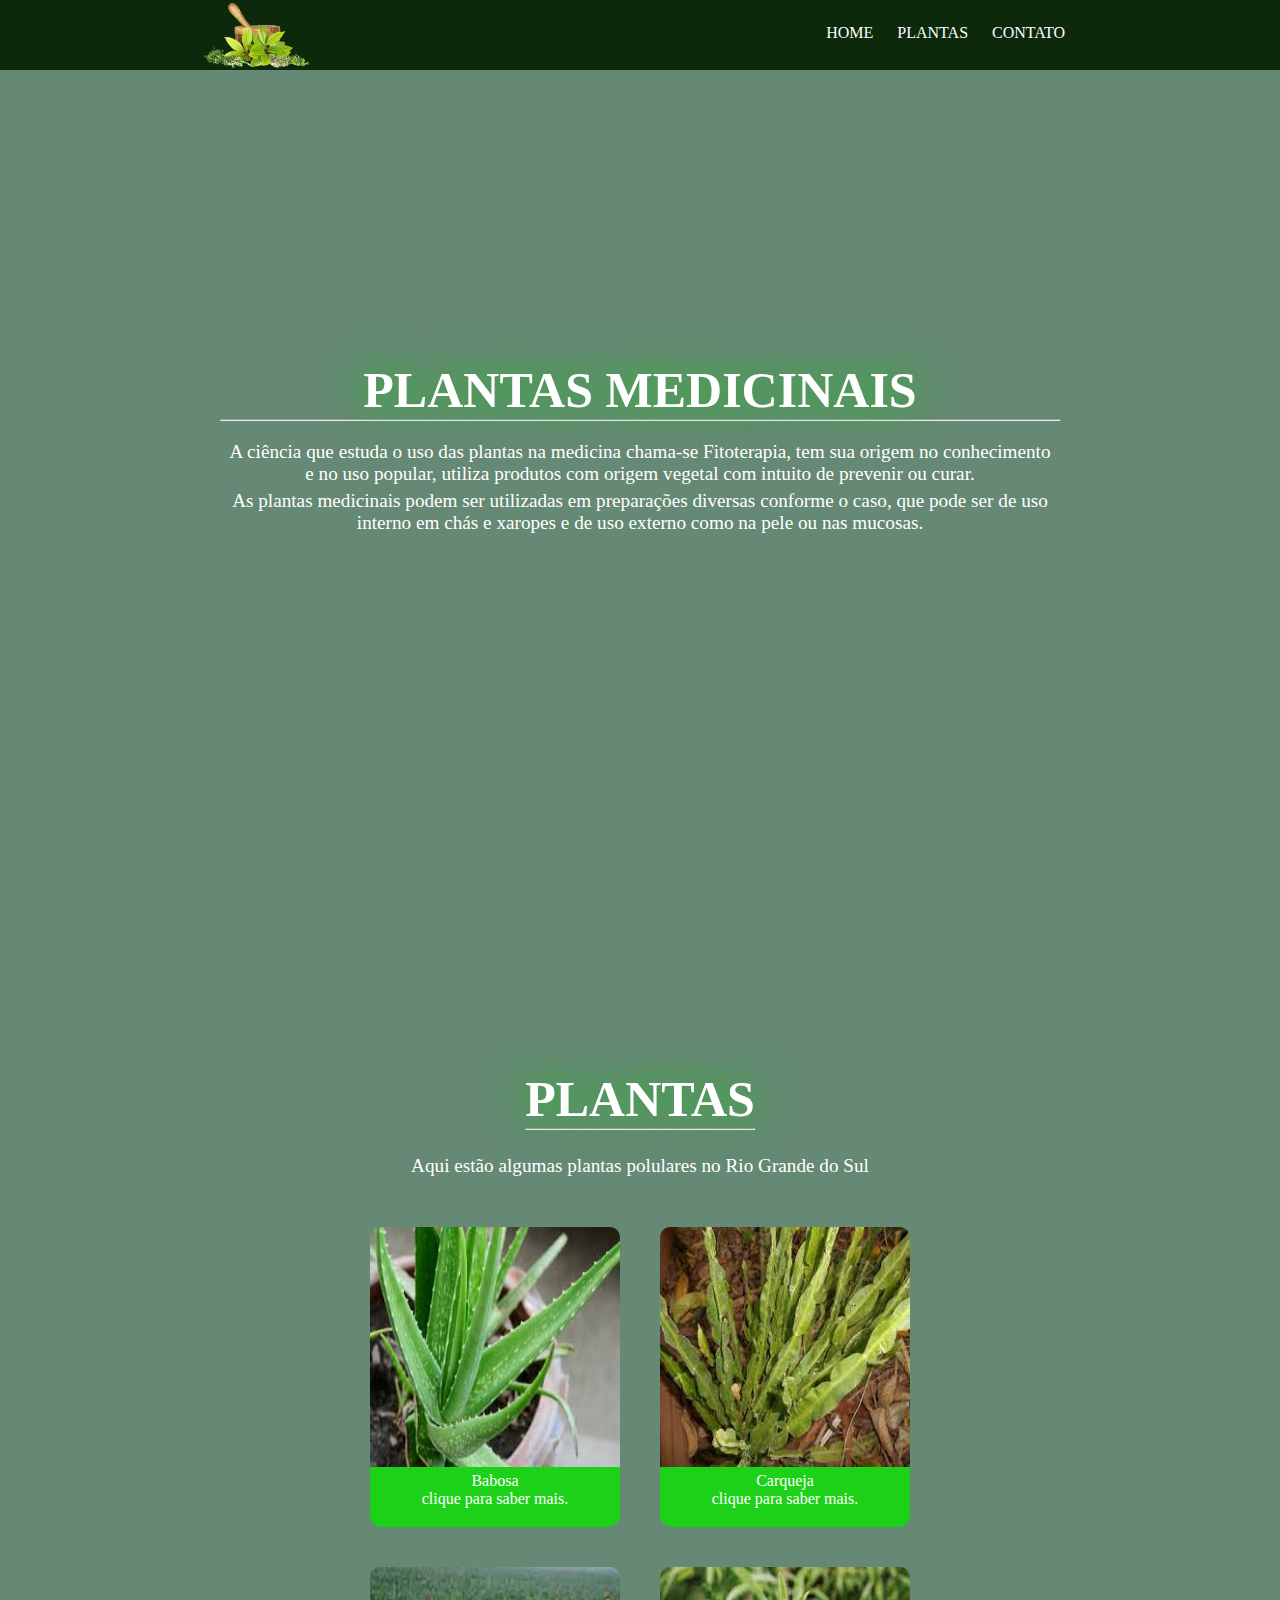
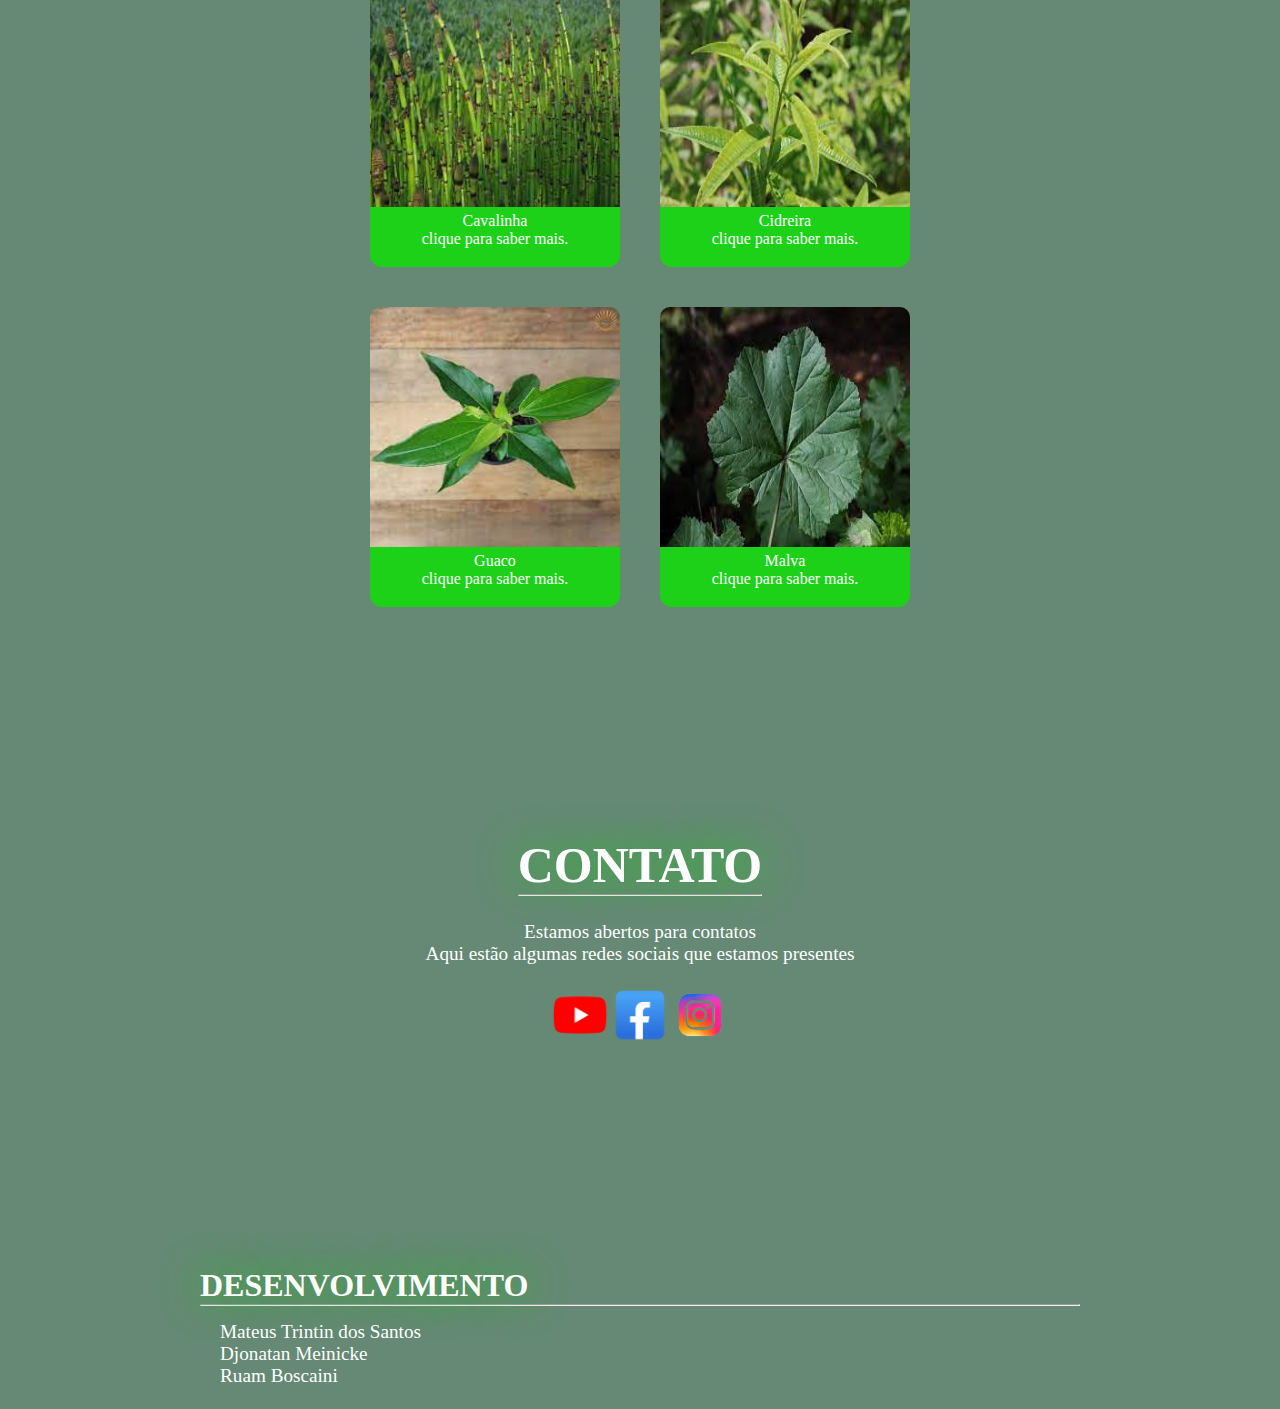
<file: index.html>
<!DOCTYPE html>
<html>

<head>
	<meta charset="utf-8">
	<title>site</title>
	<link href="style.css" rel="stylesheet" type="text/css" />
	<link rel="icon" href="./midia/image/Logo_planta.png">
</head>

<body>

	<div class="container">

		<!--────────────────Cabeçalho───────────────-->
		<header>
			<a class="logo">
				<img src="./midia/image/Logo_planta.png" />
			</a>
			<nav>
				<ul class="nav-bar">
					<div class="bg"></div>
					<li><a class="nav-link" href="#home">Home</a></li>
					<li><a class="nav-link" href="#plantas">Plantas</a></li>
					<li><a class="nav-link" href="#contato">Contato</a></li>
				</ul>
			</nav>
		</header>
	<main>
			<!--─────────────────Home────────────────-->
			<div id="home">
				<div class="filter"></div>
				<section class="intro">
					<h3>PLANTAS MEDICINAIS
						<hr>
					</h3>
					<p>A ciência que estuda o uso das plantas na medicina chama-se Fitoterapia,
						tem sua origem no conhecimento e no uso popular,
						utiliza produtos com origem vegetal com intuito de prevenir ou curar.</p>
					<p>As plantas medicinais podem ser utilizadas em preparações diversas conforme o caso,
						que pode ser de uso interno em chás e xaropes e de uso externo como na pele ou nas
						mucosas.</p>
				</section>
			</div>

			<!--───────────────plantas───────────────-->
			<div id="plantas">
				<h3>PLANTAS
					<hr>
				</h3>
				<p>Aqui estão algumas plantas polulares no Rio Grande do Sul</p>
				<div class="work-box">
					<div class="work">

						<!--───────────────paginas───────────────-->
						<div class="pag">
							<img class="work-img" src="./midia/image/Babosa.jfif">
							<a href="" target="_blank"> <!--Link-->
								<A HREF=Babosa.html><div class="work-content">Babosa<br>clique para saber mais.</div></A>
							</a>
						</div>
						<div class="pag">
							<img class="work-img" src="./midia/image/Carqueja.jfif">
							<a href="" target="_blank"> <!--Link-->
								<A HREF=Carqueja.html><div class="work-content">Carqueja<br>clique para saber mais.</div></A>
							</a>
						</div>
						<div class="pag">
							<img class="work-img" src="./midia/image/Cavalinha.jfif">
							<a href="" target="_blank"> <!--Link-->
								<A HREF=Cavalinha.html><div class="work-content">Cavalinha<br>clique para saber mais.</div></A>
							</a>
						</div>
						<div class="pag">
							<img class="work-img" src="./midia/image/Cidreira.jfif">
							<a href="" target="_blank"> <!--Link-->
								<A HREF=Cidreira.html><div class="work-content">Cidreira<br>clique para saber mais.</div></A>
							</a>
						</div>
						<div class="pag">
							<img class="work-img" src="./midia/image/Guaco.jfif">
							<a href="" target="_blank"> <!--Link-->
								<A HREF=Guaco.html><div class="work-content">Guaco<br>clique para saber mais.</div></A>
							</a>
						</div>
						<div class="pag">
							<img class="work-img" src="./midia/image/Malva.jfif">
							<a href="" target="_blank"> <!--Link-->
								<A HREF=Malva.html><div class="work-content">Malva<br>clique para saber mais.</div></A>
							</a>
						</div>
					</div>
				</div>
			</div>

			<!--──────────────Contato────────────────-->
			<div id="contato">
				<!--────Redes─────-->
				<h3>CONTATO
					<hr>
				</h3>
				<p>Estamos abertos para contatos</br>
					Aqui estão algumas redes sociais que estamos presentes</p>
				<div class="social-media">
					<a href="https://www.youtube.com/" target="_blank"><img class='logo-rede'
							src="./midia/image/Logo_Youtube.png">
						</i></a>
					<a href="https://www.facebook.com/" target="_blank"><img class='logo-rede'
							src="./midia/image/Logo_Facebook.png"> </i></a>

					<a href="https://www.instagram.com/" target="_blank"><img class='logo-rede'
							src="./midia/image/Logo_Instagram.png"> </i></a>
				</div>
			</div>
			<!--──────────────Desencolvimento────────────────-->
			<div id="name">
				<h3>DESENVOLVIMENTO
					<hr>
				</h3>
				<p>Mateus Trintin dos Santos<br>
					Djonatan Meinicke<br>
					Ruam Boscaini<br><br>
				</p>
			</div>

	</main>

</body>

</html>
</file>
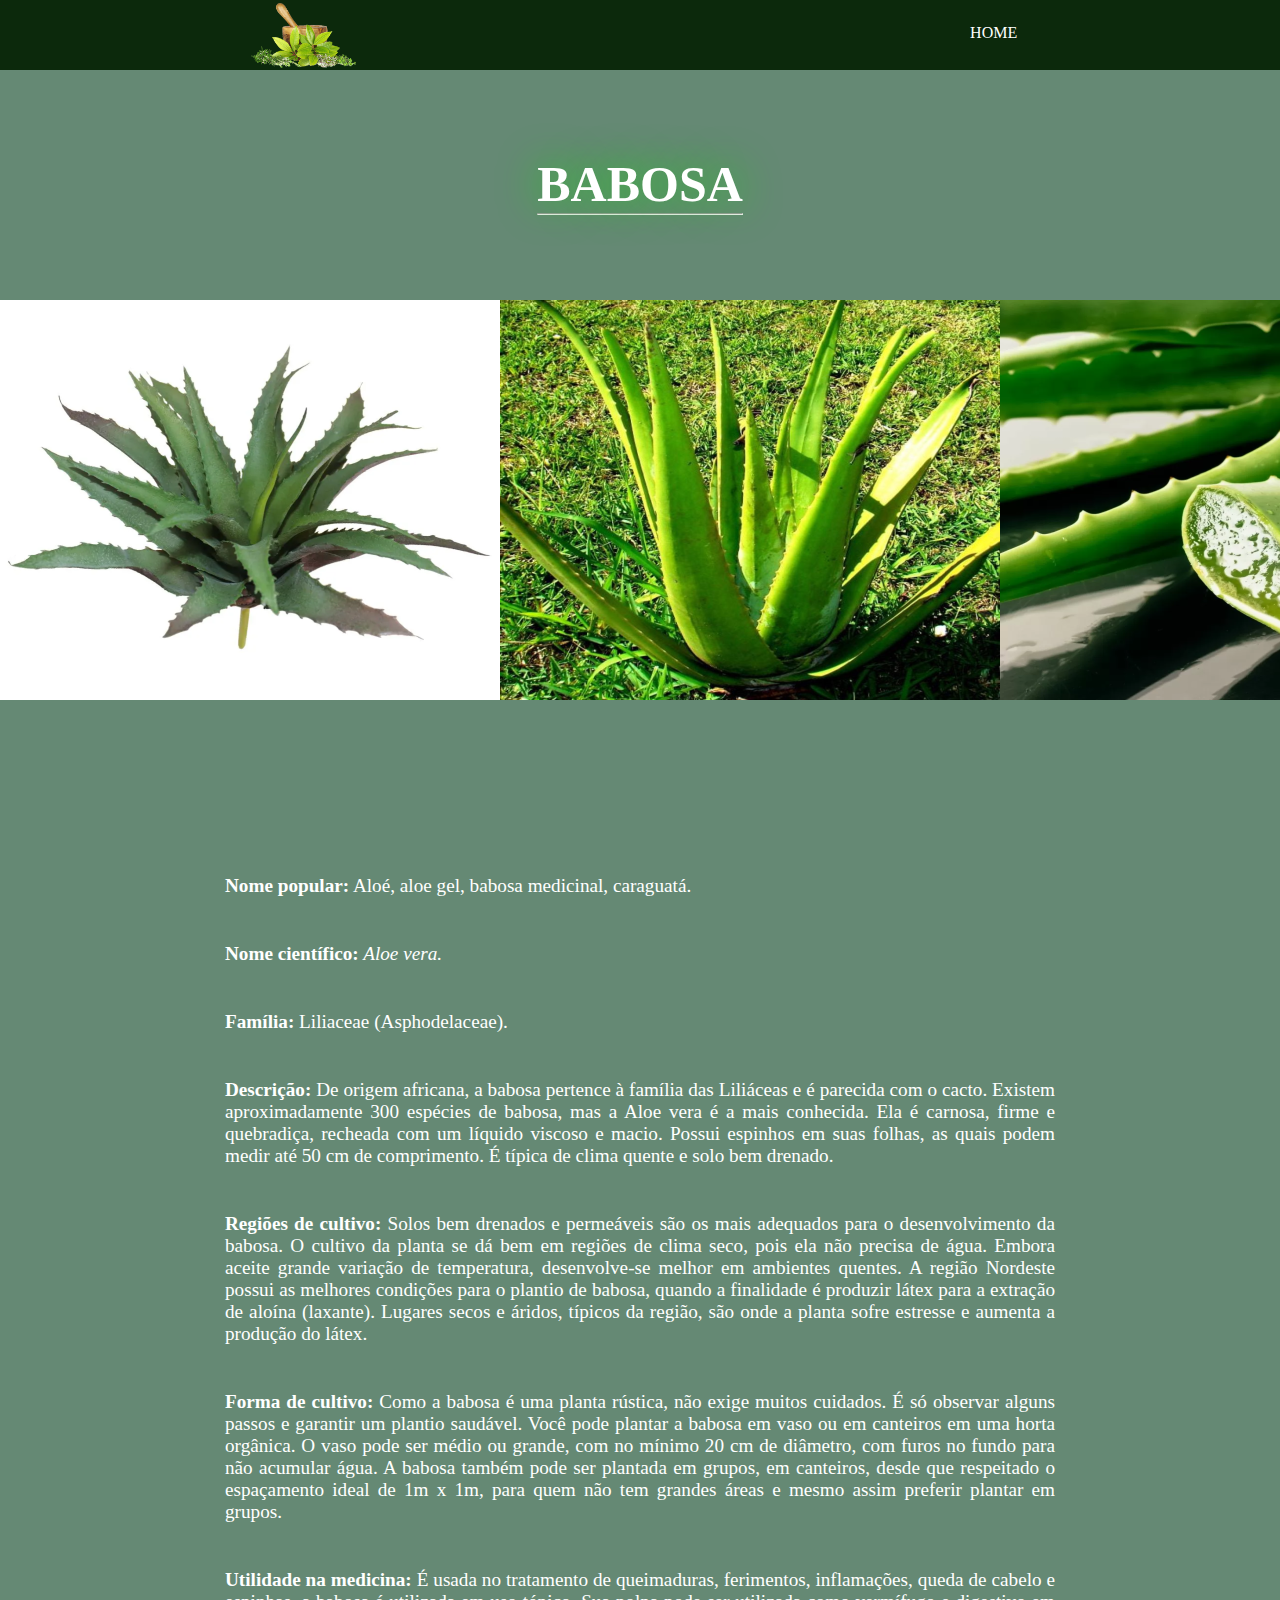
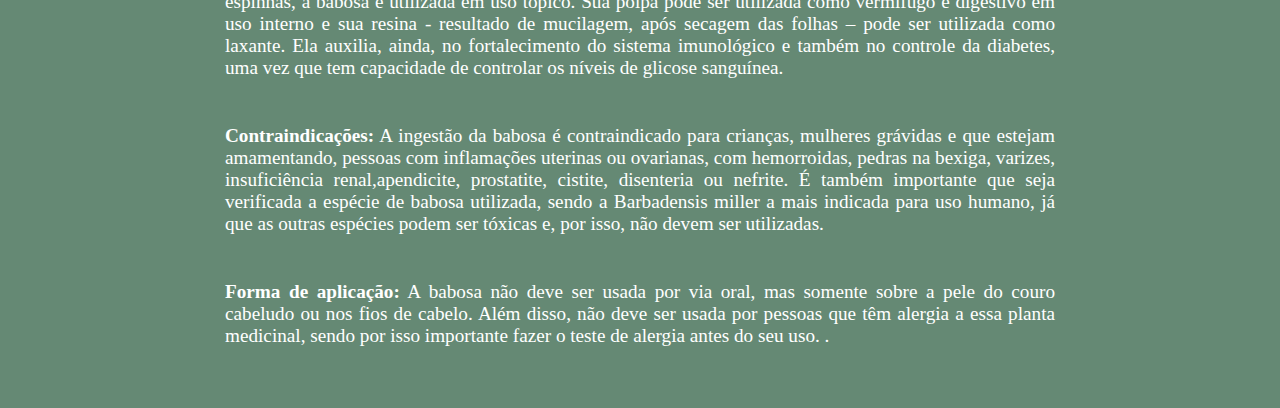
<file: Babosa.html>
<!DOCTYPE html>
<html>

<head>       
    <meta charset="utf-8">
    <title>Babosa</title>
    <link href="style.css" rel="stylesheet" type="text/css" />
    <link rel="icon" href="./midia/image/Logo_planta.png">
    
</head>

<body>
    <div class="container">

		<!--────────────────Cabeçalho───────────────-->
		<header>
			<a class="logo">
				<img src="./midia/image/Logo_planta.png" />
			</a>
			<nav>
				<ul class="nav-bar">
					<div class="bg"></div>
                    <li><a class="nav-link" href=index.html>Home</a></li>
				</ul>
			</nav>
		</header>
    <main>

		<!--─────────────────Home────────────────-->
		<div id="homeCarqueja">
			<div class="filter"></div>
			<section class="intro">
				<h3>BABOSA
                    <hr>
				</h3>
			</section>
		</div>

       <!--───────────────Conteudo───────────────-->   

       <link href="carrosel.css" rel="stylesheet" type="text/css" />

       <div class="carrosel">    
           <ul>
               <li>
                <img src="./midia/image/Babosa_1.png" width="500px" height="400px">
            </li>
            <li>
                <img src="./midia/image/Babosa_2.png" width="500px"height="400px">
            </li>
            <li>
                <img src="./midia/image/Babosa_3.png" width="500px"height="400px">
            </li>
            <li>
                <img src="./midia/image/Babosa_4.png" width="500px"height="400px">
            </li>
            <li>
                <img src="./midia/image/Babosa_5.png" width="500px"height="400px">
            </li>
            <li>
                <img src="./midia/image/Babosa_6.png" width="500px"height="400px">
               </li>
           </ul>
       </div>  

       <div class="filter"></div>
       <section class="text">  
               
                    <p><b>Nome popular:</b> Aloé, aloe gel, babosa medicinal, caraguatá.</p><br><br>

                    <p><b>Nome científico:</b><i> Aloe vera. </i></p><br><br>
                
                    <p><b>Família:</b> Liliaceae (Asphodelaceae). </p><br><br>

                    <p><b> Descrição:</b> De origem africana, a babosa pertence à família das Liliáceas e é parecida com o cacto. Existem aproximadamente 300 espécies de babosa, 
                    mas a Aloe vera é a mais conhecida. Ela é carnosa, firme e quebradiça, recheada com um líquido viscoso e macio. Possui espinhos em suas folhas,
                    as quais podem medir até 50 cm de comprimento. É típica de clima quente e solo bem drenado.</p><br><br>

                    <p><b> Regiões de cultivo:</b> Solos bem drenados e permeáveis são os mais adequados para o desenvolvimento da babosa. O cultivo da planta se dá bem em regiões
                    de clima seco, pois ela não precisa de água. Embora aceite grande variação de temperatura, desenvolve-se melhor em ambientes quentes. A região Nordeste possui
                    as melhores condições para o plantio de babosa, quando a finalidade é produzir látex para a extração de aloína (laxante). Lugares secos e áridos, típicos da região,
                    são onde a planta sofre estresse e aumenta a produção do látex.</p><br><br> 
                    
                    <p><b> Forma de cultivo:</b> Como a babosa é uma planta rústica, não exige muitos cuidados. É só observar alguns passos e garantir um plantio saudável.
                    Você pode plantar a babosa em vaso ou em canteiros em uma horta orgânica. O vaso pode ser médio ou grande, com no mínimo 20 cm de diâmetro,
                    com furos no fundo para não acumular água. A babosa também pode ser plantada em grupos, em canteiros, desde que respeitado o espaçamento ideal de 1m x 1m,
                    para quem não tem grandes áreas e mesmo assim preferir plantar em grupos.</p><br><br>

                    <p><b> Utilidade na medicina:</b> É usada no tratamento de queimaduras, ferimentos, inflamações, queda de cabelo e espinhas, a babosa é utilizada em uso tópico. 
                    Sua polpa pode ser utilizada como vermífugo e digestivo em uso interno e sua resina - resultado de mucilagem, após secagem das folhas – pode ser utilizada
                    como laxante. Ela auxilia, ainda, no fortalecimento do sistema imunológico e também no controle da diabetes, uma vez que tem capacidade de controlar os níveis 
                    de glicose sanguínea.</p><br><br>

                    <p><b> Contraindicações:</b> A ingestão da babosa é contraindicado para crianças, mulheres grávidas e que estejam amamentando, pessoas com inflamações uterinas
                    ou ovarianas, com hemorroidas, pedras na bexiga, varizes, insuficiência renal,apendicite, prostatite, cistite, disenteria ou nefrite.        
                    É também importante que seja verificada a espécie de babosa utilizada, sendo a Barbadensis miller a mais indicada para uso humano, já que as outras espécies
                    podem ser tóxicas e, por isso, não devem ser utilizadas.</p><br><br>   

                    <p><b> Forma de aplicação:</b> A babosa não deve ser usada por via oral, mas somente sobre a pele do couro cabeludo ou nos fios de cabelo.
                    Além disso, não deve ser usada por pessoas que têm alergia a essa planta medicinal, sendo por isso importante fazer o teste de alergia antes do seu uso. .</p><br><br>
                <!--
                    <p><b> Referências bibliográficas: .</p><br>     
                -->
                    </section>
                </div>
            </div>

            </main>

        <body>
            
    </html>
</file>
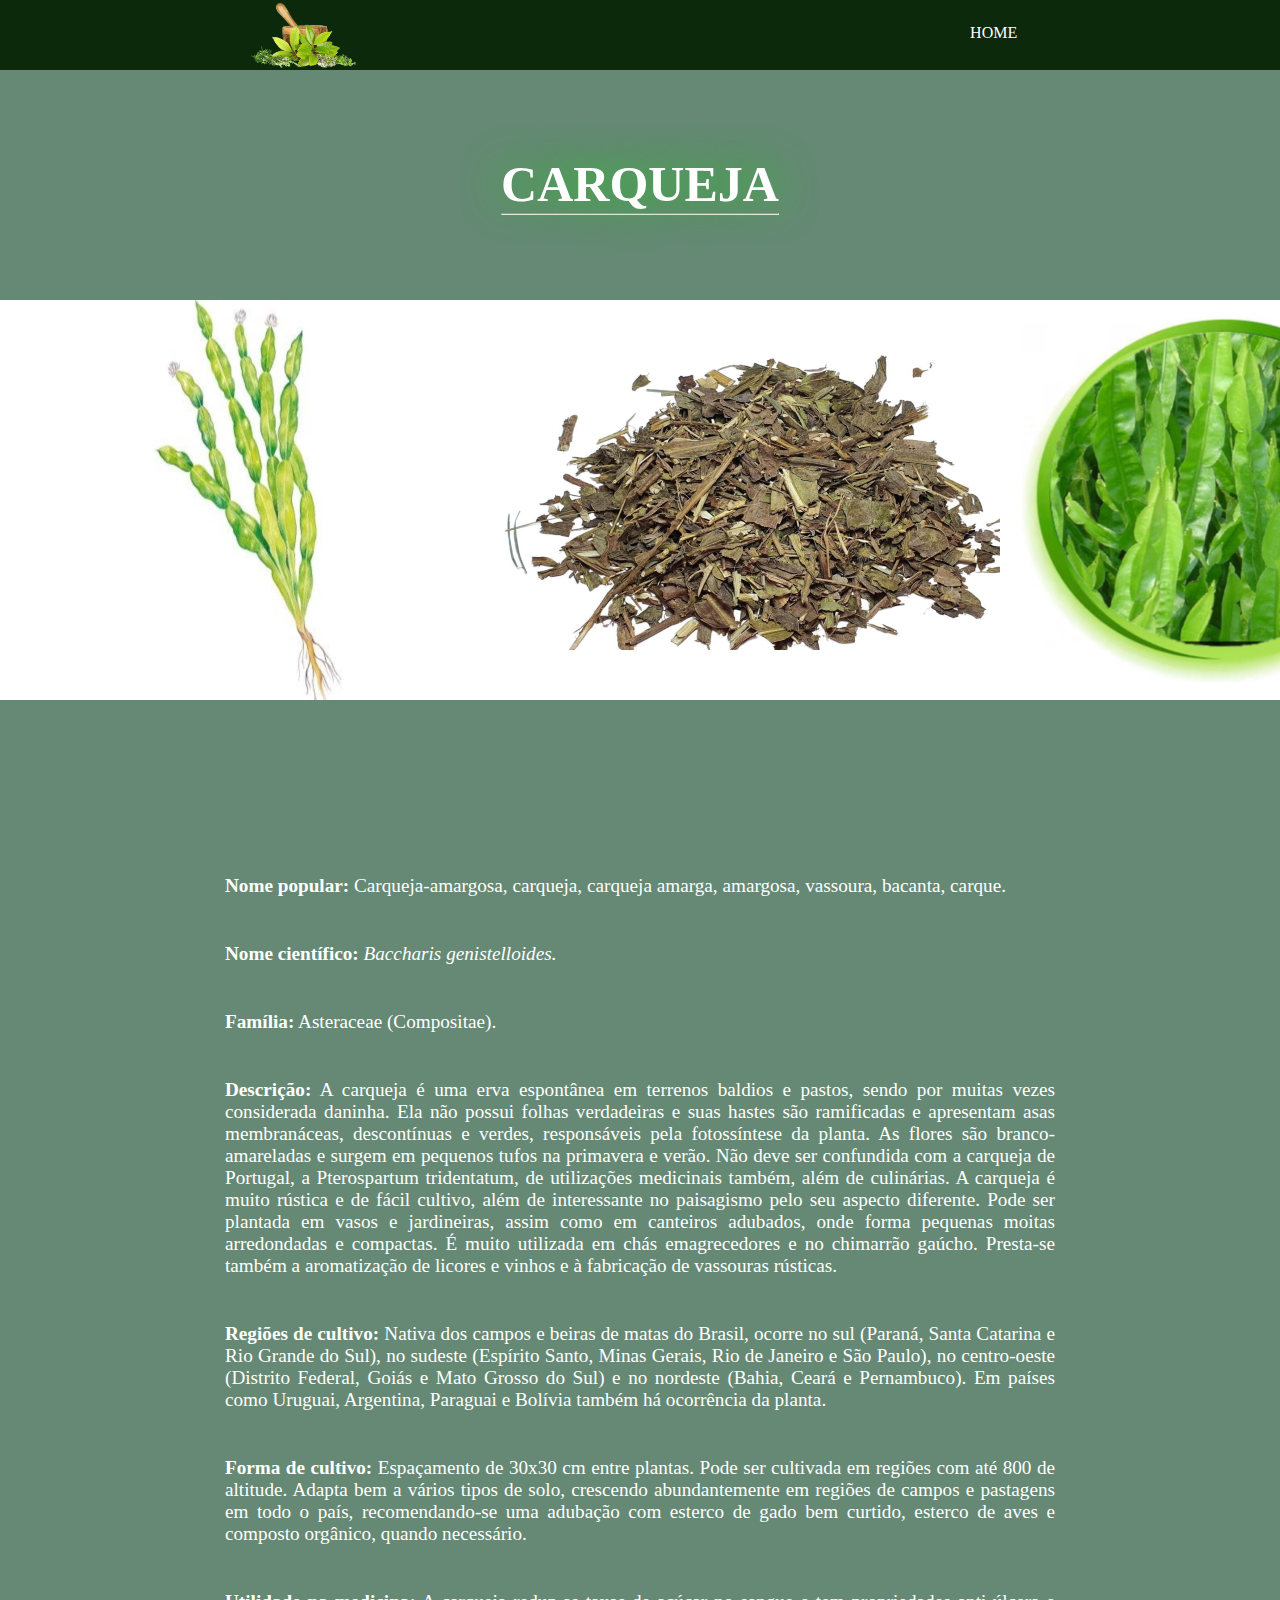
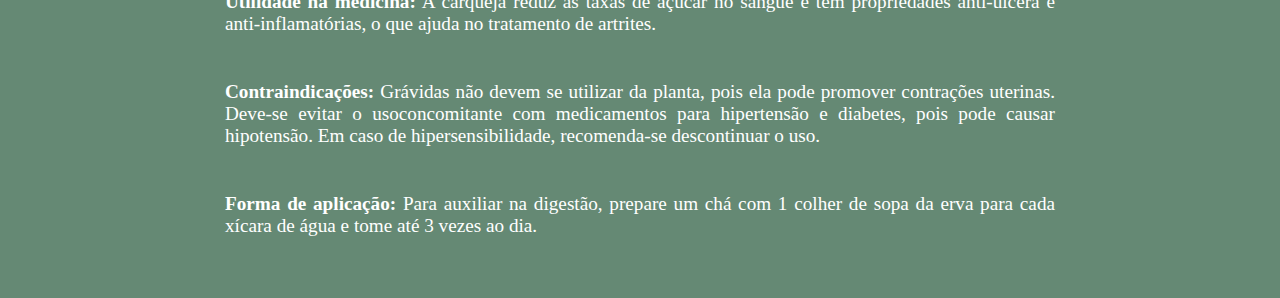
<file: Carqueja.html>
<!DOCTYPE html>
<html>

<head>       
    <meta charset="utf-8">
    <title>Carqueja</title>
    <link href="style.css" rel="stylesheet" type="text/css" />
    <link rel="icon" href="./midia/image/Logo_planta.png">
</head>

<body>

    <div class="container">

		<!--────────────────Cabeçalho───────────────-->
		<header>
			<a class="logo">
				<img src="./midia/image/Logo_planta.png" />
			</a>
			<nav>	
                <ul class="nav-bar">
                    <div class="bg"></div>
                    <li><a class="nav-link" href=index.html>Home</a></li>
                </ul>		
			</nav>
		</header>
    <main>

		<!--─────────────────Home────────────────-->
		<div id="homeCarqueja">
			<div class="filter"></div>
			<section class="intro">
				<h3>CARQUEJA
                    <hr>
				</h3>
			</section>
		</div>

        <!--───────────────Conteudo───────────────-->   

        <link href="carrosel.css" rel="stylesheet" type="text/css" />

            <div class="carrosel">    
                <ul>
                    <li>
                        <img src="./midia/image/Carqueja_1.jpg" width="500px" height="400px">
                    </li>
                    <li>
                        <img src="./midia/image/Carqueja_2.png" width="500px"height="400px">
                    </li>
                    <li>
                        <img src="./midia/image/Carqueja_3.png" width="500px"height="400px">
                    </li>
                    <li>
                        <img src="./midia/image/Carqueja_4.png" width="500px"height="400px">
                    </li>
                    <li>
                        <img src="./midia/image/Carqueja_5.png" width="500px"height="400px">
                    </li>
                    <li>
                        <img src="./midia/image/Carqueja_6.png" width="500px"height="400px">
                    </li>
                </ul>
                
            </div>  

	        <div class="filter"></div>
            <section class="text">   

            <p><b>Nome popular:</b> Carqueja-amargosa, carqueja, carqueja amarga, amargosa, vassoura, bacanta, carque.</p><br><br> 

            <p><b>Nome científico:</b><i> Baccharis genistelloides. </i></p><br><br> 
        
            <p><b>Família:</b> Asteraceae (Compositae).</p><br><br> 

            <p><b> Descrição:</b> A carqueja é uma erva espontânea em terrenos baldios e pastos, sendo por muitas vezes considerada daninha. 
                Ela não possui folhas verdadeiras e suas hastes são ramificadas e apresentam asas membranáceas, descontínuas e verdes, 
                responsáveis pela fotossíntese da planta. As flores são branco-amareladas e surgem em pequenos tufos na primavera e verão. 
                Não deve ser confundida com a carqueja de Portugal, a Pterospartum tridentatum, de utilizações medicinais também, além de culinárias.
                A carqueja é muito rústica e de fácil cultivo, além de interessante no paisagismo pelo seu aspecto diferente. 
                Pode ser plantada em vasos e jardineiras, assim como em canteiros adubados, onde forma pequenas moitas arredondadas e compactas. 
                É muito utilizada em chás emagrecedores e no chimarrão gaúcho. Presta-se também a aromatização de licores e vinhos e à fabricação
                de vassouras rústicas.</p><br><br> 

            <p><b> Regiões de cultivo:</b> Nativa dos campos e beiras de matas do Brasil, ocorre no sul (Paraná, Santa Catarina e Rio Grande do Sul),
                no sudeste (Espírito Santo, Minas Gerais, Rio de Janeiro e São Paulo), no centro-oeste (Distrito Federal, Goiás e Mato Grosso do Sul)
                e no nordeste (Bahia, Ceará e Pernambuco). Em países como Uruguai, Argentina, Paraguai e Bolívia também há ocorrência da planta.</p><br><br> 

            <p><b> Forma de cultivo:</b> Espaçamento de 30x30 cm entre plantas. Pode ser cultivada em regiões com até 800 de altitude.
                Adapta bem a vários tipos de solo, crescendo abundantemente em regiões de campos e pastagens em todo o país,
                recomendando-se uma adubação com esterco de gado bem curtido, esterco de aves e composto orgânico, quando necessário.</p><br><br> 

            <p><b> Utilidade na medicina:</b> A carqueja reduz as taxas de açúcar no sangue e tem propriedades anti-úlcera e anti-inflamatórias,
                o que ajuda no tratamento de artrites.</p><br><br> 

            <p><b> Contraindicações:</b> Grávidas não devem se utilizar da planta, pois ela pode promover contrações uterinas. Deve-se evitar
                o usoconcomitante com medicamentos para hipertensão e diabetes, pois pode causar hipotensão. Em caso de hipersensibilidade,
                recomenda-se descontinuar o uso.</p><br><br>    

            <p><b> Forma de aplicação:</b> Para auxiliar na digestão, prepare um chá com 1 colher de sopa da erva para cada xícara de água
                e tome até 3 vezes ao dia.</p><br><br> 
                <!--
                    <p><b> Referências bibliográficas: .</p><br>     
                -->
            </section>
        </div>
    </div>

    </main>

<body>

</html>
</file>
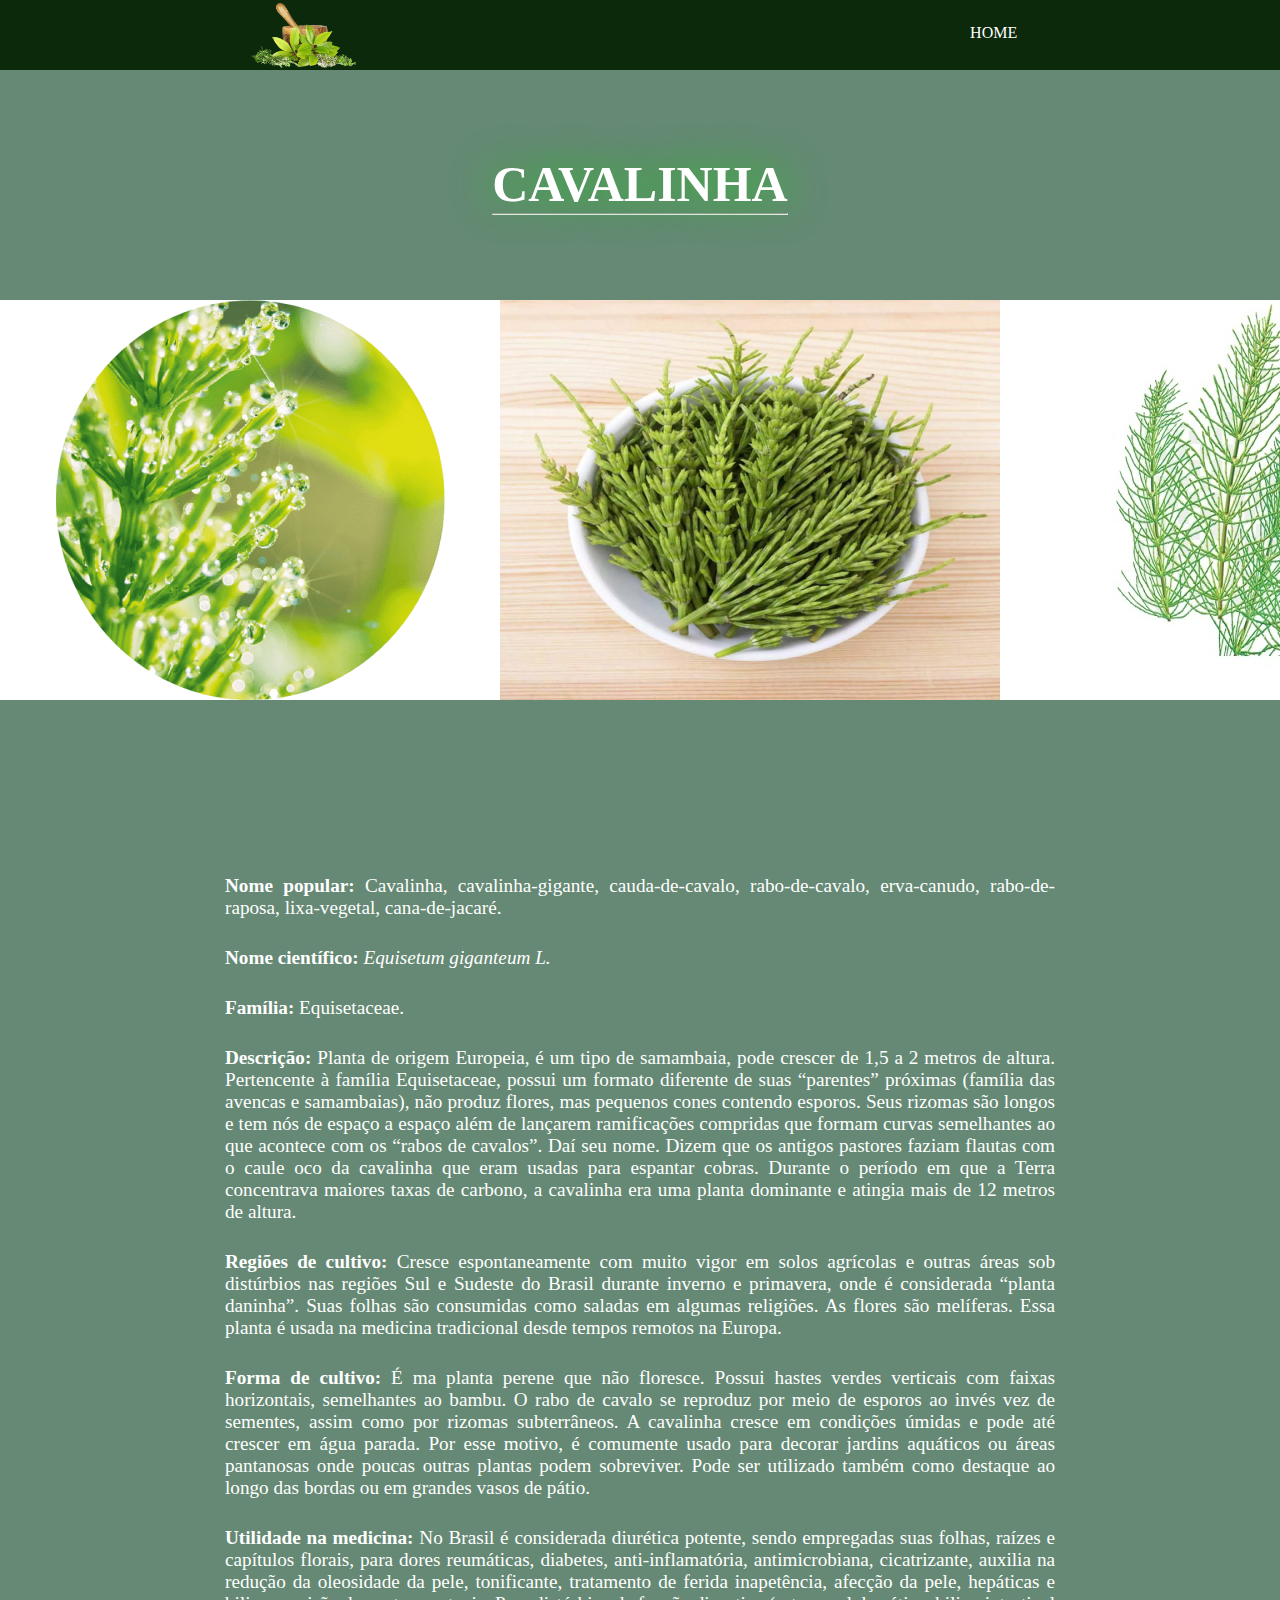
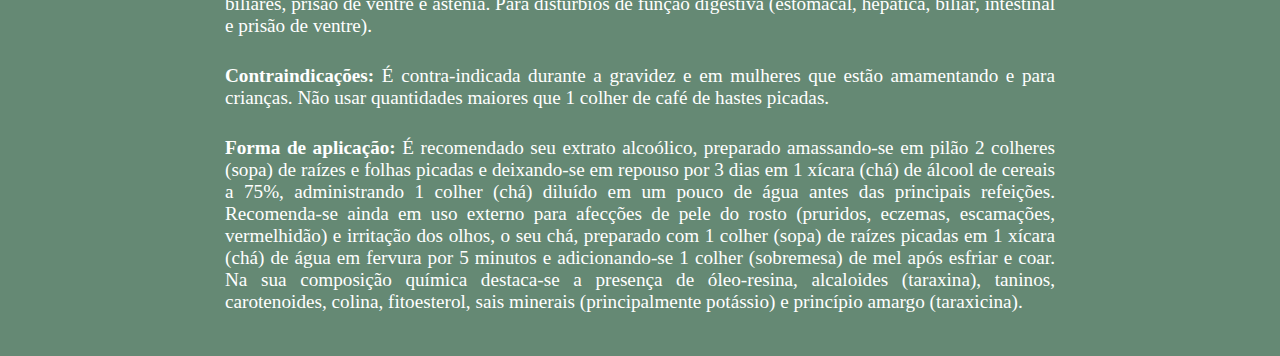
<file: Cavalinha.html>
<!DOCTYPE html>
<html>

<head>       
    <meta charset="utf-8">
    <title>Cavalinha</title>
    <link href="style.css" rel="stylesheet" type="text/css" />
    <link rel="icon" href="./midia/image/Logo_planta.png">
    
</head>

<body>
    <div class="container">

		<!--────────────────Cabeçalho───────────────-->
		<header>
			<a class="logo">
				<img src="./midia/image/Logo_planta.png" />
			</a>
			<nav>
				<ul class="nav-bar">
					<div class="bg"></div>
                    <li><a class="nav-link" href=index.html>Home</a></li>
				</ul>
			</nav>
		</header>
    <main>

		<!--─────────────────Home────────────────-->
		<div id="homeCarqueja">
			<div class="filter"></div>
			<section class="intro">
				<h3>CAVALINHA
                    <hr>
				</h3>
			</section>
		</div>

       <!--───────────────Conteudo───────────────-->   

       <link href="carrosel.css" rel="stylesheet" type="text/css" />

       <div class="carrosel">    
           <ul>
               <li>
                <img src="./midia/image/Cavalinha_1.png" width="500px" height="400px">
            </li>
            <li>
                <img src="./midia/image/Cavalinha_2.png" width="500px"height="400px">
            </li>
            <li>
                <img src="./midia/image/Cavalinha_3.png" width="500px"height="400px">
            </li>
            <li>
                <img src="./midia/image/Cavalinha_4.png" width="500px"height="400px">
            </li>
            <li>
                <img src="./midia/image/Cavalinha_5.png" width="500px"height="400px">
            </li>
            <li>
                <img src="./midia/image/Cavalinha_6.png" width="500px"height="400px">
               </li>
           </ul>
       </div>  

       <div class="filter"></div>
       <section class="text">  

            <p><b>Nome popular:</b> Cavalinha, cavalinha-gigante, cauda-de-cavalo, rabo-de-cavalo, erva-canudo, rabo-de-raposa, lixa-vegetal, cana-de-jacaré.</p><br>

            <p><b>Nome científico:</b><i> Equisetum giganteum L.</i></p><br>
                
            <p><b>Família:</b> Equisetaceae. </p><br> 

            <p><b>Descrição:</b> Planta de origem Europeia, é um tipo de samambaia, pode crescer de 1,5 a 2 metros de altura. Pertencente à família Equisetaceae,
                possui um formato diferente de suas “parentes” próximas (família das avencas e samambaias), não produz flores, mas pequenos cones contendo esporos. 
                Seus rizomas são longos e tem nós de espaço a espaço além de lançarem ramificações compridas que formam curvas semelhantes ao que acontece com os
                “rabos de cavalos”. Daí seu nome. Dizem que os antigos pastores faziam flautas com o caule oco da cavalinha que eram usadas para espantar cobras.
                Durante o período em que a Terra concentrava maiores taxas de carbono, a cavalinha era uma planta dominante e atingia mais de 12 metros de altura.</p><br> 

            <p><b> Regiões de cultivo:</b> Cresce espontaneamente com muito vigor em solos agrícolas e outras áreas sob distúrbios nas regiões Sul
                e Sudeste do Brasil durante inverno e primavera, onde é considerada “planta daninha”. Suas folhas são consumidas como saladas em algumas religiões. 
                As flores são melíferas. Essa planta é usada na medicina tradicional desde tempos remotos na Europa.</p><br>  

            <p><b> Forma de cultivo:</b> É ma planta perene que não floresce. Possui hastes verdes verticais com faixas horizontais, semelhantes ao bambu.
                O rabo de cavalo se reproduz por meio de esporos ao invés vez de sementes, assim como por rizomas subterrâneos.
                A cavalinha cresce em condições úmidas e pode até crescer em água parada. Por esse motivo, é comumente usado para decorar jardins aquáticos
                ou áreas pantanosas onde poucas outras plantas podem sobreviver. Pode ser utilizado também como destaque ao longo das bordas ou em grandes vasos de pátio.</p><br> 

            <p><b> Utilidade na medicina:</b> No Brasil é considerada diurética potente, sendo empregadas suas folhas, raízes e capítulos florais, para dores reumáticas,
                diabetes, anti-inflamatória, antimicrobiana, cicatrizante, auxilia na redução da oleosidade da pele, tonificante, tratamento de ferida inapetência,
                afecção da pele, hepáticas e biliares, prisão de ventre e astenia. Para distúrbios de função digestiva (estomacal, hepática, biliar, intestinal e prisão
                de ventre).</p><br>

            <p><b> Contraindicações:</b> É contra-indicada durante a gravidez e em mulheres que estão amamentando e para crianças.
                Não usar quantidades maiores que 1 colher de café de hastes picadas.</p><br>  

            <p><b> Forma de aplicação:</b> É recomendado seu extrato alcoólico, preparado amassando-se em pilão 2 colheres (sopa) de raízes e folhas picadas
                e deixando-se em repouso por 3 dias em 1 xícara (chá) de álcool de cereais a 75%, administrando 1 colher (chá) diluído em um pouco de água
                antes das principais refeições. Recomenda-se ainda em uso externo para afecções de pele do rosto (pruridos, eczemas, escamações, vermelhidão)
                e irritação dos olhos, o seu chá, preparado com 1 colher (sopa) de raízes picadas em 1 xícara (chá) de água em fervura por 5 minutos e adicionando-se
                1 colher (sobremesa) de mel após esfriar e coar. Na sua composição química destaca-se a presença de óleo-resina, alcaloides (taraxina), taninos,
                carotenoides, colina, fitoesterol, sais minerais (principalmente potássio) e princípio amargo (taraxicina).</p><br> 
                <!--
                    <p><b> Referências bibliográficas: .</p><br>     
                -->
            </section>
        </div>
    </div>

    </main>

<body>

</html>
</file>
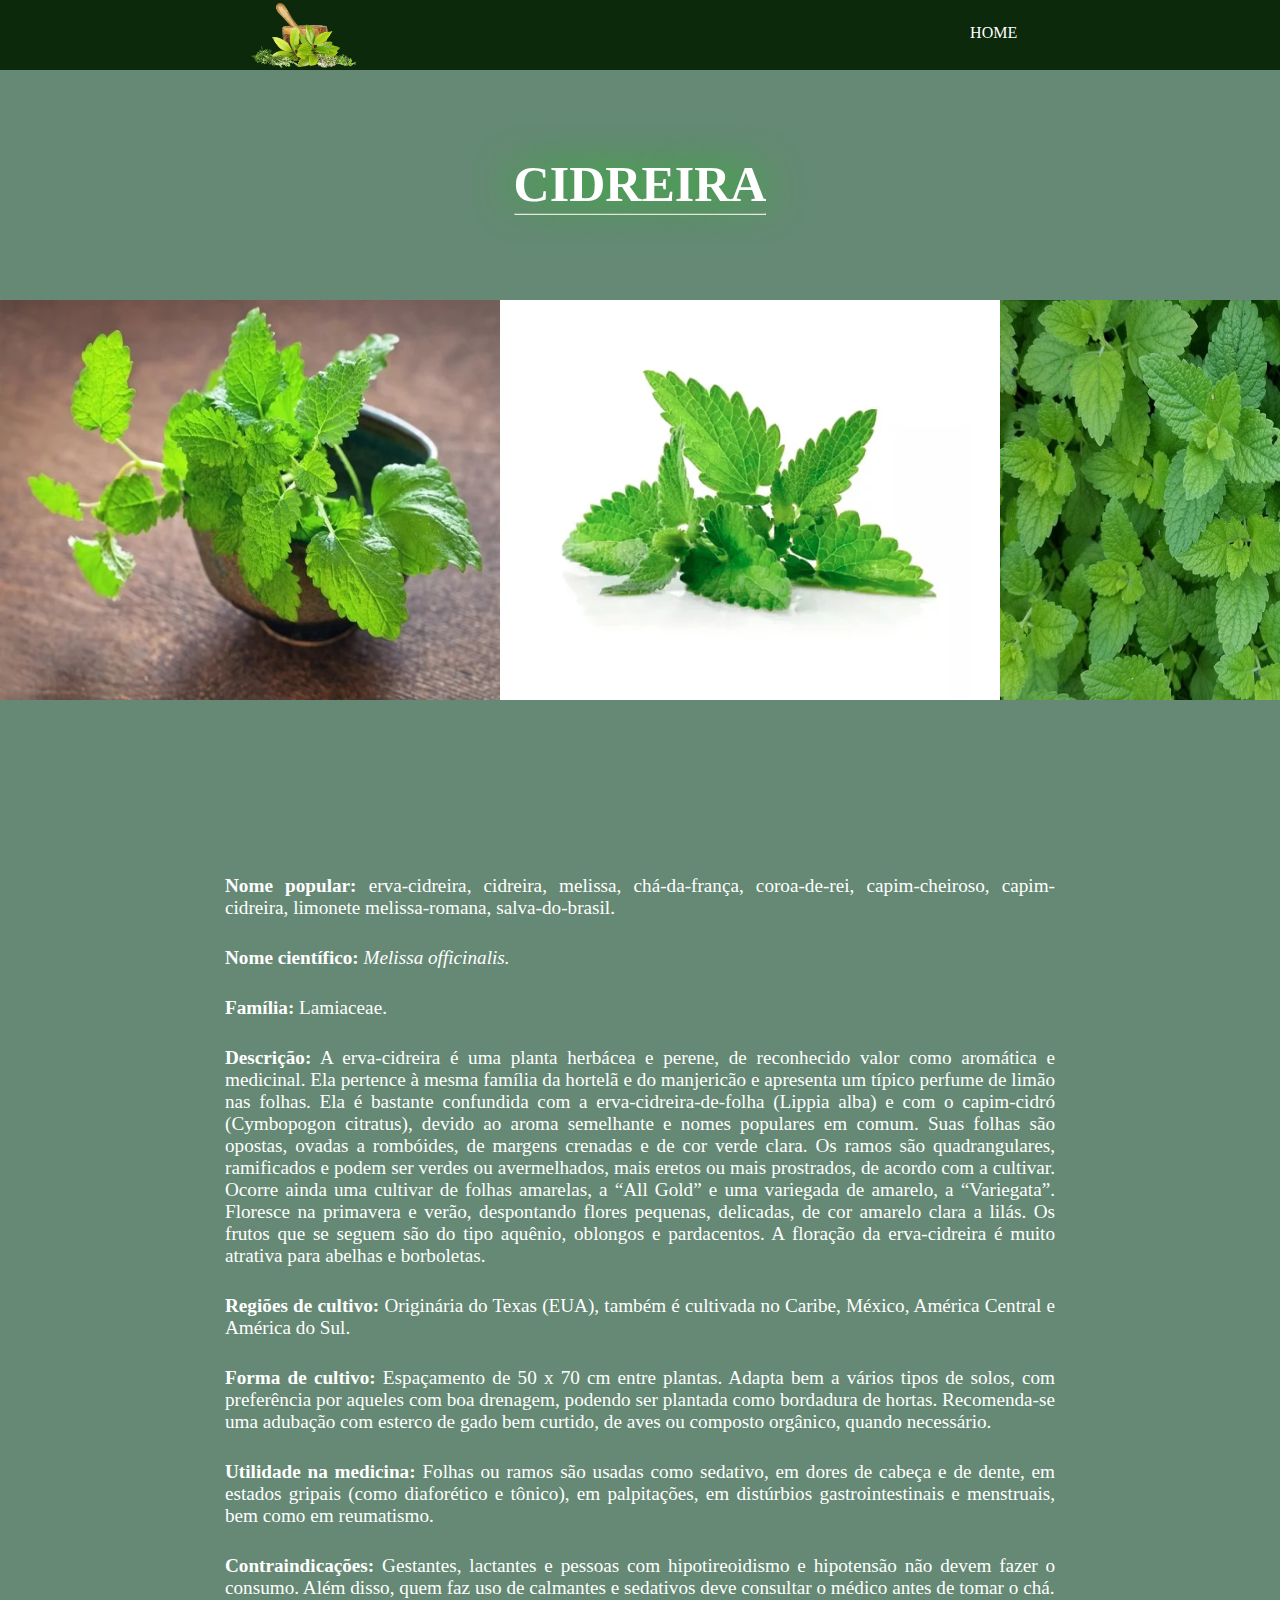
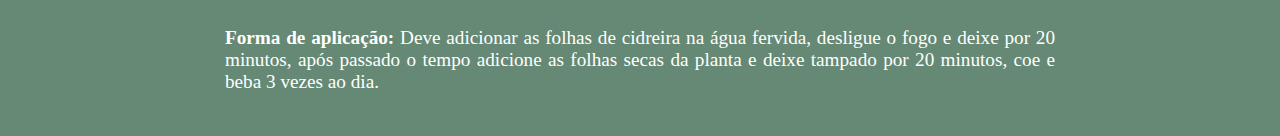
<file: Cidreira.html>
<!DOCTYPE html>
<html>

<head>       
    <meta charset="utf-8">
    <title>Cidreira</title>
    <link href="style.css" rel="stylesheet" type="text/css" />
    <link rel="icon" href="./midia/image/Logo_planta.png">
</head>

<body>

    <div class="container">

		<!--────────────────Cabeçalho───────────────-->
		<header>
			<a class="logo">
				<img src="./midia/image/Logo_planta.png" />
			</a>
			<nav>
				<ul class="nav-bar">
					<div class="bg"></div>
                    <li><a class="nav-link" href=index.html>Home</a></li>
				</ul>
			</nav>
		</header>
    <main>

		<!--─────────────────HomeCidreira────────────────-->
		<div id="homeCarqueja">
			<div class="filter"></div>
			<section class="intro">
				<h3>CIDREIRA
                    <hr>
				</h3>
			</section>
		</div>

        <!--───────────────Conteudo───────────────-->   

        <link href="carrosel.css" rel="stylesheet" type="text/css" />

        <div class="carrosel">    
            <ul>
                <li>
                    <img src="./midia/image/Cidreira_1.png" width="500px" height="400px">
                </li>
                <li>
                    <img src="./midia/image/Cidreira_2.png" width="500px"height="400px">
                </li>
                <li>
                    <img src="./midia/image/Cidreira_3.png" width="500px"height="400px">
                </li>
                <li>
                    <img src="./midia/image/Cidreira_4.png" width="500px"height="400px">
                </li>
                <li>
                    <img src="../midia/image/Cidreira_5.png" width="500px"height="400px">
                </li>
                <li>
                    <img src="./midia/image/Cidreira_6.png" width="500px"height="400px">
                </li>
            </ul>
        </div>  

        <div class="filter"></div>
        <section class="text">  

                    <p><b>Nome popular:</b> erva-cidreira, cidreira, melissa, chá-da-frança, coroa-de-rei, capim-cheiroso, capim-cidreira, limonete
                    melissa-romana, salva-do-brasil.</p><br>

                    <p><b>Nome científico:</b><i> Melissa officinalis.</i></p><br>
                
                    <p><b>Família:</b> Lamiaceae.</p><br>

                    <p><b> Descrição:</b> A erva-cidreira é uma planta herbácea e perene, de reconhecido valor como aromática e medicinal.
                        Ela pertence à mesma família da hortelã e do manjericão e apresenta um típico perfume de limão nas folhas.
                        Ela é bastante confundida com a erva-cidreira-de-folha (Lippia alba) e com o capim-cidró (Cymbopogon citratus),
                        devido ao aroma semelhante e nomes populares em comum. Suas folhas são opostas, ovadas a rombóides, de margens crenadas e de cor verde clara.
                        Os ramos são quadrangulares, ramificados e podem ser verdes ou avermelhados, mais eretos ou mais prostrados, de acordo com a cultivar.
                        Ocorre ainda uma cultivar de folhas amarelas, a “All Gold” e uma variegada de amarelo, a “Variegata”. Floresce na primavera e verão,
                        despontando flores pequenas, delicadas, de cor amarelo clara a lilás. Os frutos que se seguem são do tipo aquênio, oblongos e pardacentos. 
                        A floração da erva-cidreira é muito atrativa para abelhas e borboletas.</p><br>

                    <p><b> Regiões de cultivo:</b> Originária do Texas (EUA), também é cultivada no Caribe, México, América Central e América do Sul.</p><br> 

                    <p><b> Forma de cultivo:</b> Espaçamento de 50 x 70 cm entre plantas. Adapta bem a vários tipos de solos, com preferência por aqueles com boa drenagem, 
                        podendo ser plantada como bordadura de hortas. Recomenda-se uma adubação com esterco de gado bem curtido, de aves ou composto orgânico,
                        quando necessário.</p><br>

                    <p><b> Utilidade na medicina:</b> Folhas ou ramos são usadas como sedativo, em dores de cabeça e de dente, em estados gripais
                        (como diaforético e tônico), em palpitações, em distúrbios gastrointestinais e menstruais, bem como em reumatismo.</p><br>

                    <p><b> Contraindicações:</b> Gestantes, lactantes e pessoas com hipotireoidismo e hipotensão não devem fazer o consumo.
                        Além disso, quem faz uso de calmantes e sedativos deve consultar o médico antes de tomar o chá.</p><br>

                    <p><b> Forma de aplicação:</b>  Deve adicionar as folhas de cidreira na água fervida, desligue o fogo e deixe por 20 minutos, após passado o tempo     
                        adicione as folhas secas da planta e deixe tampado por 20 minutos, coe e beba 3 vezes ao dia.</p><br>
                    <!--
                    <p><b> Referências bibliográficas: .</p><br>     
                    -->
                    </section>
                </div>
            </div>

            </main>

        <body>

    </html>
</file>
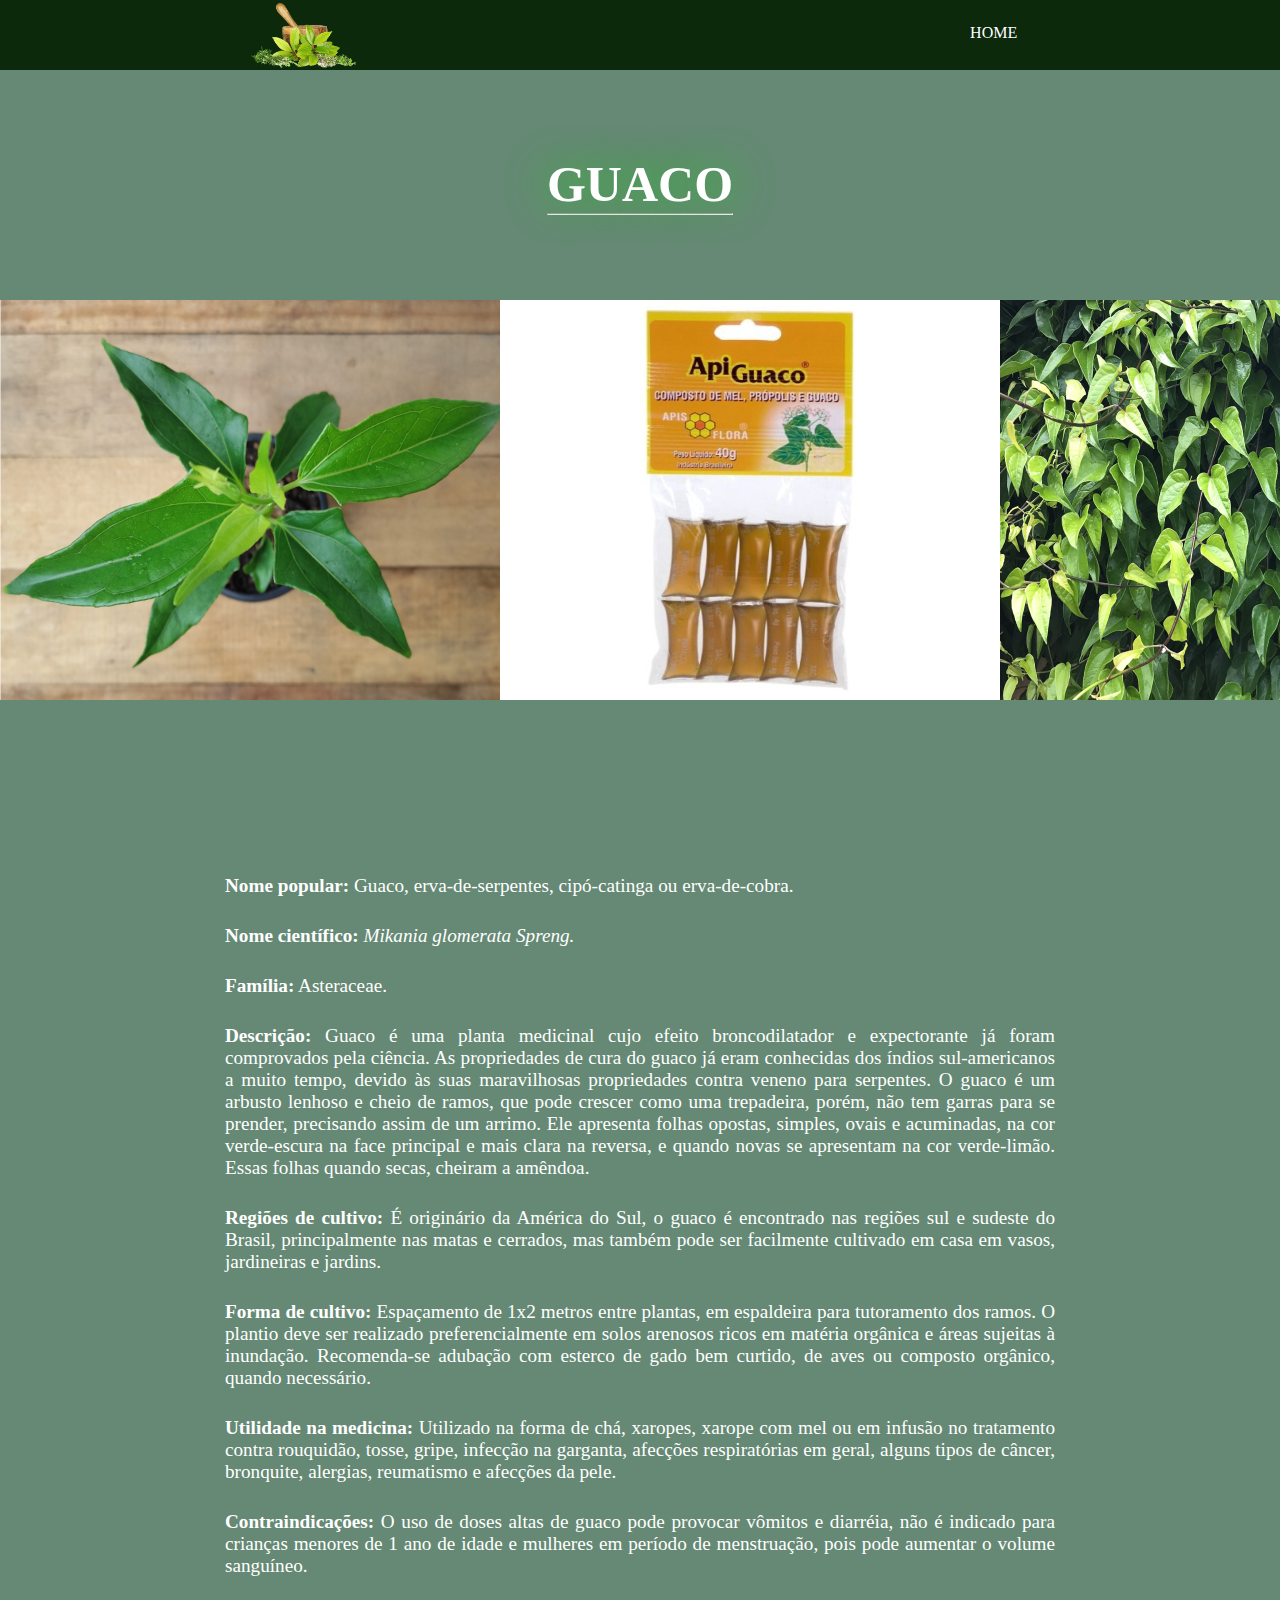
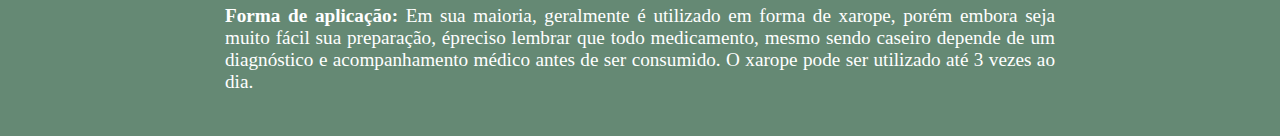
<file: Guaco.html>
<!DOCTYPE html>
<html>

<head>       
    <meta charset="utf-8">
    <title>Guaco</title>
    <link href="style.css" rel="stylesheet" type="text/css" />
    <link rel="icon" href="./midia/image/Logo_planta.png">
    
</head>

<body>
    <div class="container">

		<!--────────────────Cabeçalho───────────────-->
		<header>
			<a class="logo">
				<img src="./midia/image/Logo_planta.png" />
			</a>
			<nav>
				<ul class="nav-bar">
					<div class="bg"></div>
                    <li><a class="nav-link" href=index.html>Home</a></li>
				</ul>
			</nav>
		</header>
    <main>

		<!--─────────────────Home────────────────-->
		<div id="homeCarqueja">
			<div class="filter"></div>
			<section class="intro">
				<h3>GUACO
                    <hr>
				</h3>
			</section>
		</div>

       <!--───────────────Conteudo───────────────-->   

       <link href="carrosel.css" rel="stylesheet" type="text/css" />

       <div class="carrosel">    
           <ul>
               <li>
                <img src="./midia/image/Guaco_1.png" width="500px" height="400px">
            </li>
            <li>
                <img src="./midia/image/Guaco_2.png" width="500px"height="400px">
            </li>
            <li>
                <img src="./midia/image/Guaco_3.png" width="500px"height="400px">
            </li>
            <li>
                <img src="./midia/image/Guaco_4.png" width="500px"height="400px">
            </li>
            <li>
                <img src="./midia/image/Guaco_5.png" width="500px"height="400px">
            </li>
            <li>
                <img src="./midia/image/Guaco_6.png" width="500px"height="400px">
               </li>
           </ul>
       </div>  

       <div class="filter"></div>
       <section class="text">  

                    <p><b>Nome popular:</b> Guaco, erva-de-serpentes, cipó-catinga ou erva-de-cobra.</p><br>

                    <p><b>Nome científico:</b><i> Mikania glomerata Spreng. </i></p><br>
                
                    <p><b>Família:</b> Asteraceae.</p><br>

                    <p><b> Descrição:</b> Guaco é uma planta medicinal cujo efeito broncodilatador e expectorante já foram comprovados pela ciência.
                    As propriedades de cura do guaco já eram conhecidas dos índios sul-americanos a muito tempo, devido às suas maravilhosas 
                    propriedades contra veneno para serpentes. O guaco é um arbusto lenhoso e cheio de ramos, que pode crescer como uma trepadeira, porém,
                    não tem garras para se prender, precisando assim de um arrimo. Ele apresenta folhas opostas, simples, ovais e acuminadas, na cor verde-escura
                    na face principal e mais clara na reversa, e quando novas se apresentam na cor verde-limão. Essas folhas quando secas, cheiram a amêndoa.</p><br>

                    <p><b> Regiões de cultivo:</b> É originário da América do Sul, o guaco é encontrado nas regiões sul e sudeste do Brasil,
                    principalmente nas matas e cerrados, mas também pode ser facilmente cultivado em casa em vasos, jardineiras e jardins.</p><br>

                    <p><b> Forma de cultivo:</b> Espaçamento de 1x2 metros entre plantas, em espaldeira para tutoramento dos ramos. O plantio deve ser realizado
                    preferencialmente em solos arenosos ricos em matéria orgânica e áreas sujeitas à inundação. Recomenda-se adubação com esterco de gado bem curtido,
                    de aves ou composto orgânico, quando necessário.</p><br>

                    <p><b> Utilidade na medicina:</b> Utilizado na forma de chá, xaropes, xarope com mel ou em infusão no tratamento contra rouquidão,
                    tosse, gripe, infecção na garganta, afecções respiratórias em geral, alguns tipos de câncer, bronquite, alergias, reumatismo e afecções da pele.</p><br>

                    <p><b> Contraindicações:</b> O uso de doses altas de guaco pode provocar vômitos e diarréia, não é indicado para crianças menores de 1 ano de idade
                     e mulheres em período de menstruação, pois pode aumentar o volume sanguíneo.</p><br> 

                    <p><b> Forma de aplicação:</b> Em sua maioria, geralmente é utilizado em forma de xarope, porém embora seja muito fácil sua preparação,
                    épreciso lembrar que todo medicamento, mesmo sendo caseiro depende de um diagnóstico e acompanhamento médico antes de ser consumido.
                    O xarope pode ser utilizado até 3 vezes ao dia.</p><br>
                    <!--
                    <p><b> Referências bibliográficas: .</p><br>     
                    -->
                    </section>
                </div>
            </div>

            </main>

        <body>
            
    </html>
</file>
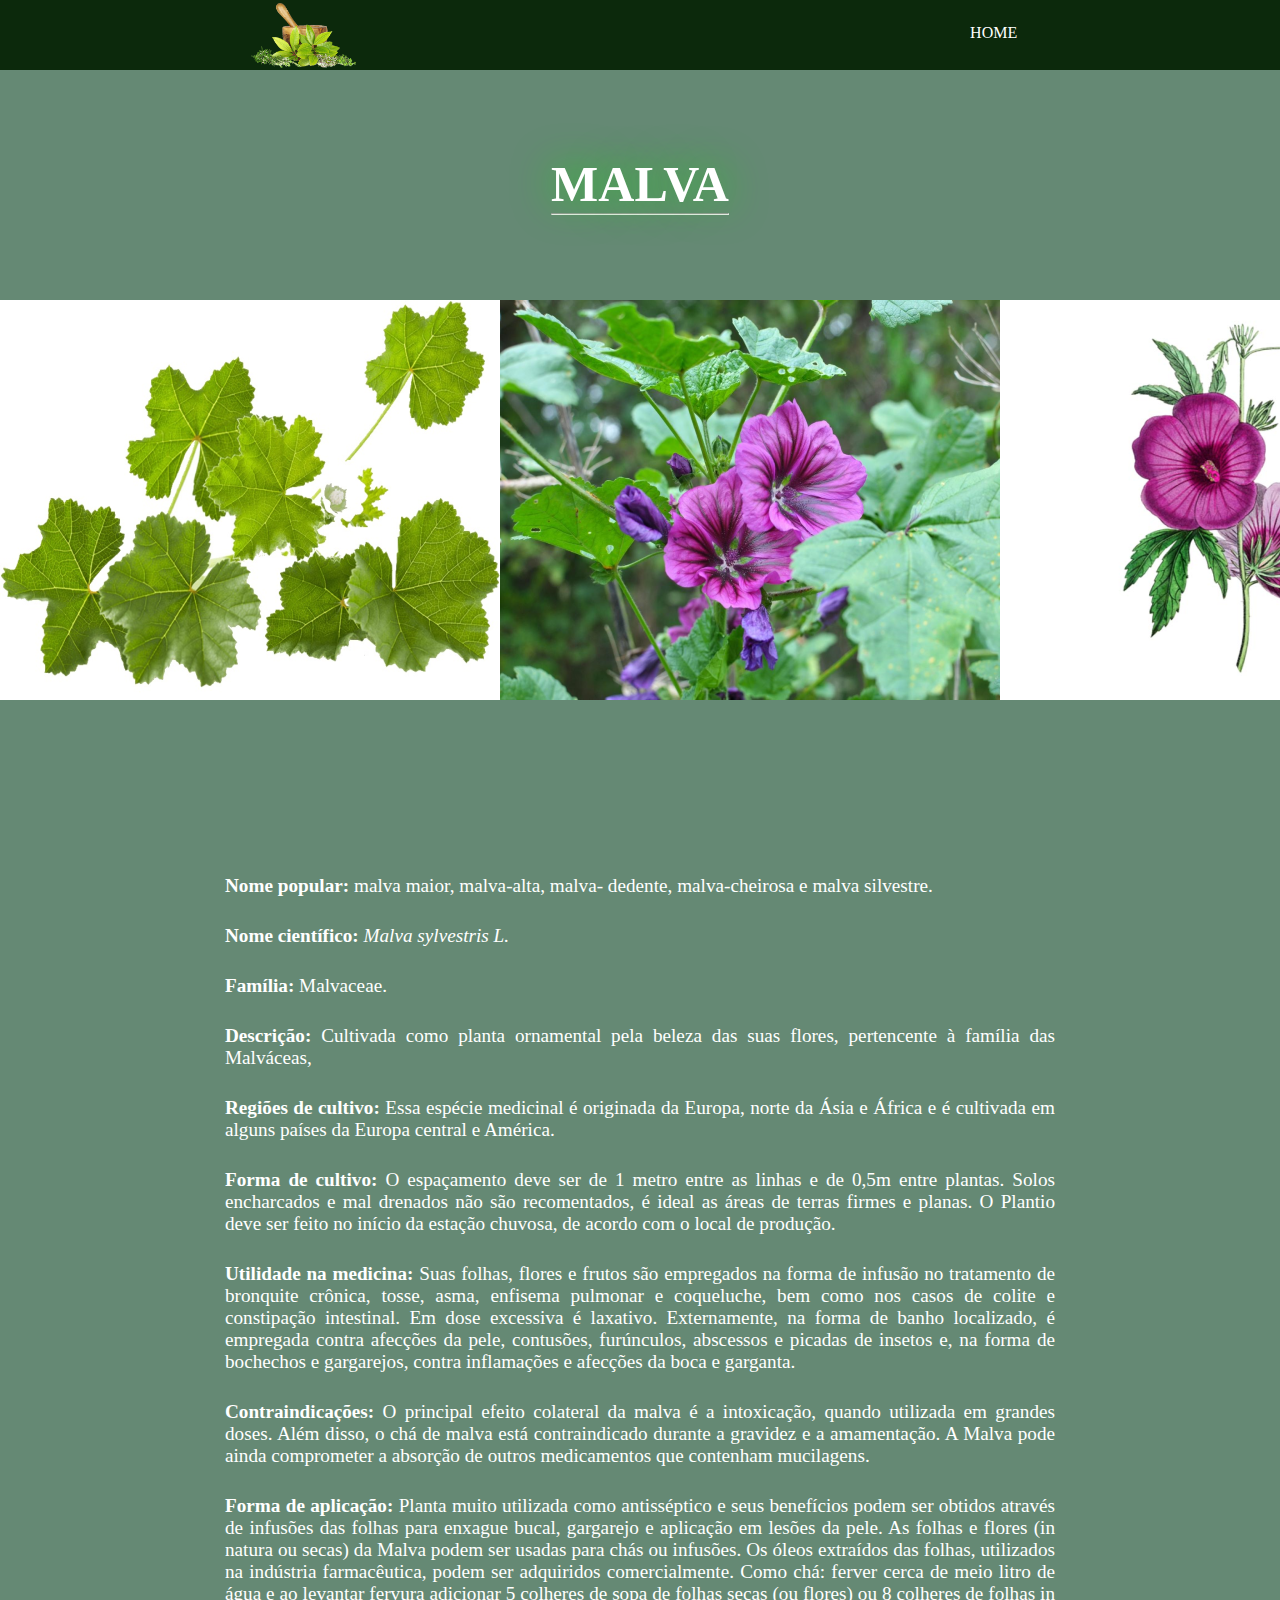
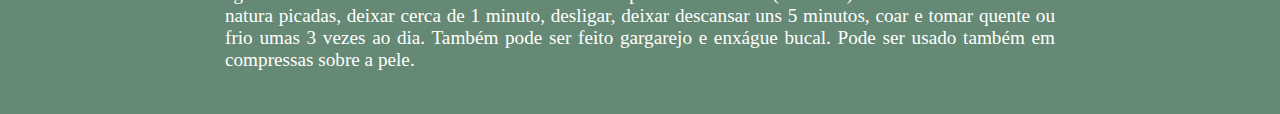
<file: Malva.html>
<!DOCTYPE html>
<html>

<head>       
    <meta charset="utf-8">
    <title>Malva</title>
    <link href="style.css" rel="stylesheet" type="text/css" />
    <link rel="icon" href="./midia/image/Logo_planta.png">
    
</head>

<body>
    <div class="container">

		<!--────────────────Cabeçalho───────────────-->
		<header>
			<a class="logo">
				<img src="./midia/image/Logo_planta.png" />
			</a>
			<nav>
				<ul class="nav-bar">
					<div class="bg"></div>
                    <li><a class="nav-link" href=index.html>Home</a></li>
				</ul>
			</nav>
		</header>
    <main>

		<!--─────────────────Home────────────────-->
		<div id="homeCarqueja">
			<div class="filter"></div>
			<section class="intro">
				<h3>MALVA
                    <hr>
				</h3>
			</section>
		</div>

       <!--───────────────Conteudo───────────────-->   

       <link href="carrosel.css" rel="stylesheet" type="text/css" />

       <div class="carrosel">    
           <ul>
               <li>
                <img src="./midia/image/Malva_1.png" width="500px" height="400px">
            </li>
            <li>
                <img src="./midia/image/Malva_2.png" width="500px"height="400px">
            </li>
            <li>
                <img src="./midia/image/Malva_3.png" width="500px"height="400px">
            </li>
            <li>
                <img src="./midia/image/Malva_4.png" width="500px"height="400px">
            </li>
            <li>
                <img src="./midia/image/Malva_5.png" width="500px"height="400px">
            </li>
            <li>
                <img src="./midia/image/Malva_6.png" width="500px"height="400px">
               </li>
           </ul>
       </div>  

       <div class="filter"></div>
       <section class="text">  

                    <p><b>Nome popular:</b> malva maior, malva-alta, malva- dedente, malva-cheirosa e malva silvestre.</p><br> 

                    <p><b>Nome científico:</b><i> Malva sylvestris  L. </i></p><br> 
                
                    <p><b>Família:</b> Malvaceae.</p><br> 

                    <p><b> Descrição:</b> Cultivada como planta ornamental pela beleza das suas flores, pertencente à família das Malváceas,</p><br> 

                    <p><b> Regiões de cultivo:</b> Essa espécie medicinal é originada da Europa, norte da Ásia e África e é cultivada em alguns países 
                    da Europa central e América.</p><br> 

                    <p><b> Forma de cultivo:</b> O espaçamento deve ser de 1 metro entre as linhas e de 0,5m entre plantas. Solos encharcados e mal drenados não são recomentados,
                    é ideal as áreas de terras firmes e planas. O Plantio deve ser feito no início da estação chuvosa, de acordo com o local de produção.</p><br> 

                    <p><b> Utilidade na medicina:</b> Suas folhas, flores e frutos são empregados na forma de infusão no tratamento de bronquite crônica,
                    tosse, asma, enfisema pulmonar e coqueluche, bem como nos casos de colite e constipação intestinal. Em dose excessiva é laxativo.
                    Externamente, na forma de banho localizado, é empregada contra afecções da pele, contusões, furúnculos, abscessos e picadas de insetos e,
                    na forma de bochechos e gargarejos, contra inflamações e afecções da boca e garganta.</p><br> 

                    <p><b> Contraindicações:</b> O principal efeito colateral da malva é a intoxicação, quando utilizada em grandes doses.
                    Além disso, o chá de malva está contraindicado durante a gravidez e a amamentação. A Malva pode ainda comprometer a absorção de outros medicamentos
                    que contenham mucilagens.</p><br>  

                    <p><b> Forma de aplicação:</b> Planta muito utilizada como antisséptico e seus benefícios podem ser obtidos através de infusões das folhas para enxague bucal,
                    gargarejo e aplicação em lesões da pele. As folhas e flores (in natura ou secas) da Malva podem ser usadas para chás ou infusões.
                    Os óleos extraídos das folhas, utilizados na indústria farmacêutica, podem ser adquiridos comercialmente. Como chá: ferver cerca de meio litro de água
                    e ao levantar fervura adicionar 5 colheres de sopa de folhas secas (ou flores) ou 8 colheres de folhas in natura picadas, deixar cerca de 1 minuto, desligar,
                    deixar descansar uns 5 minutos, coar e tomar quente ou frio umas 3 vezes ao dia. Também pode ser feito gargarejo e enxágue bucal.
                    Pode ser usado também em compressas sobre a pele.</p><br> 
                    <!--
                    <p><b> Referências bibliográficas: .</p><br>     
                    -->
                    </section>
                </div>
            </div>

            </main>

        <body>
            
    </html>
</file>
<file: style.css>
:root{
	--main-background: #124929a6;
	--main-fonts-color: #fff;
	--main-decor-color:#13db0ce0;
    --main-header-background:#021b0ae5;
	--main-font-family: 'Palatino Linotype' ;
	--main-fonts-text: black;
}
*{
	margin: 0;
	padding: 0;
	scroll-behavior: smooth;
}

main{
	padding: 0;
	width: 100%;
	height: 100%;
	background: var(--main-background);
}

/*────────────────── 
       cabeçalho
──────────────────*/

header{
	margin: 0 auto;
	width: 100%;
	height: 70px;
	display: flex;
    align-items: center; 
	justify-content: space-around; 
    /*background: transparent;*/
	background: rgb(12, 41, 12);
	position: fixed;
	top: 0;
	transition: 0.3s;
	z-index: 5;
}

.nav-show{
	opacity: 0;
}

/*header:hover{
	opacity: 1;
	background: var(--main-header-background);
}*/

.logo img{
	padding-top: 5px;
    margin-right: 100px;
	height: 65px;
	
}

.nav-bar{
	list-style:none;
	position: relative;
	display: inline-flex;
}

a.nav-link{
	margin: 2px;
	padding: 5px 10px;
	text-decoration: none;
	color: var(--main-fonts-color);
	font-family: var(--main-font-family);
	cursor: pointer;
	text-transform: uppercase;
}

.active{
	background: var(--main-decor-color);
}

.nav-link:hover {
	color: #000000;
    background: var(--main-decor-color);
}

/*──────────────────
       home
──────────────────*/

#home{ 	
	margin:  auto;
	height: 100vh;
	color: var(--main-fonts-color);
	display: flex;
	flex-direction: column;
	align-items: center;
	justify-content: space-evenly;
}

#home .filter{
	background: url('https://static.tuasaude.com/media/article/rt/ye/fitoterapia-o-que-e_61280_l.jpg') no-repeat;
	background-size: cover;
	background-position:center;
    position: absolute;
    top: 0px;
    bottom: 0;
    left: 0;
    right: 0;
	opacity:.20;
}  

.intro {
	text-align:center;
    color: var(--main-fonts-color);
	z-index: 1;
	margin-left: 200px;
    margin-right: 200px;
	padding: 20px;
}

.intro  p{
    margin: 5px;
	font-size:1.2rem;
	font-family: var(--main-font-family);
	text-align:center;
}

 h3{
	padding-bottom: 15px;
    letter-spacing: normal;
    font-family: var(--main-font-family);
	font-style: normal;
	font-size: 50px;
	color: var(--main-fonts-color);
	text-shadow: 0px 0px 40px var(--main-decor-color);
}

/*──────────────────
      plantas
──────────────────*/

#plantas{
	margin-top:100px;
    height: 100%;
	display: flex;
	flex-direction: column;
	align-items: center;
    justify-content: center;
	text-align:center;
	color: var(--main-fonts-color);
}
#plantas h3{
    padding-top: 70px;
}

#plantas p{
	font-family: var(--main-font-family);
	font-size:1.2rem;
	padding: 10px;
}


.work{
	display: flex; 
	flex: 1;
    flex-wrap: wrap;
    justify-content:center;
	align-items: center;
	padding: 20px 20%;
}

.pag{
	display: flex;
	flex-direction: column;
	margin: 20px;
	width: 250px;
	height:300px;
	border-radius:12px;
    background:var(--main-decor-color);
}

.pag img{
	width: 100%;
	height:80%;
	border-radius:10px 10px 0px 0px;
}

.pag .work-content{
	text-align: center;
	padding: 5px 5px;
	font-size: 1rem;
	color: var(--main-fonts-color);
	font-family: var(--main-font-family);
	cursor: pointer;
}

.pag a{
	text-decoration: none;
}

.pag .work-content:hover{
    color:#202020;
}

.pag:hover{
	box-shadow: 0 0 1.5rem gray;
}

/*──────────────────
      Contato
──────────────────*/

#contato{
	margin: auto;
	padding-bottom: 20px;
	height: 600px;
	display: flex;
	flex-direction: column;
	align-items: center;
	justify-content: center;
	color: var(--main-fonts-color);
}
	
#contato p{
	padding:10px;
	text-align:center;
	font-size:1.2rem;
	font-family: var(--main-font-family);
}

.social-media{
padding: 10px;
display: flex;
position: center;
align-items: space-around;
justify-content: center;
}

.logo-rede{
    max-width: 60px;
    max-height: 60px;

}

#name h3{
	text-align:left;
    color: var(--main-fonts-color);
    font-size:2rem;
	margin-left: 200px;
    margin-right: 200px;
}

#name p{
        margin-left: 220px;
        font-size:1.2rem;
        font-family: var(--main-font-family);
        color: var(--main-fonts-color);
        text-align:left;
}

/*──────────────────
      CARQUEJA
──────────────────*/

#homeCarqueja{ 	
	margin:  0px;
	height: 100vh;
	color: var(--main-fonts-color);
	display: flex;
	flex-direction: column;
	align-items: center;
	justify-content: end;
	height: 250px;
}

#homeCarqueja .filter{
	background: url('https://renatabarrantes.com.br/wp-content/uploads/2022/11/Carqueja-1600x700_1.jpg') no-repeat;
	background-size: cover;
	background-position:center;
    position: absolute;
    top: 0px;
	bottom: 0;
    left: 0;
    right: 0;
	opacity:.50;
	height: 300px;
}   

/*──────────────────
      CIDREIRA
──────────────────*/

#homeCidreira{ 	
	margin:  0px;
	height: 100vh;
	color: var(--main-fonts-color);
	display: flex;
	flex-direction: column;
	align-items: center;
	justify-content: end;
	height: 250px;
}

#homeCidreira.filter{
	background: url('https://thumbs.dreamstime.com/b/hortel%C3%A3-da-colheita-da-m%C3%A3o-40603052.jpg') no-repeat;
	background-size: cover;
	background-position:center;
    position: absolute;
    top: 0px;
	bottom: 0;
    left: 0;
    right: 0;
	opacity:.50;
	height: 300px;
} 

.text {
	text-align:center;
	color: var(--main-fonts-color);
	z-index: 1;
	margin-left: 200px;
	margin-right: 200px;
	padding: 20px;
}

.text  p{
	margin: 5px;
	font-size:1.2rem;
	font-family: var(--main-fonts-color);
	text-align:center;
	text-align: justify;
}
</file>
<file: carrosel.css>
*{
    margin: 0; padding: 0;
}

.carrosel {
    width: auto;
    height: 500px;
    overflow: hidden;
    margin: 50px auto;
    box-shadow: 10px  10px  15px  black rgb(0,0,0,0,7);
}

.carrosel ul {
display: flex;
list-style: none;
width:auto;
height: 500px;
}   

.carrosel li{
    position: relative;
    animation: slide 30s infinite ease-out;
}
@keyframes slide {
0% {left:0px}
20% {left:-590px}
40% {left:-1000px}
60% {left:-1000px}
80% {left:-590px}
100% {left:0px}   
}
</file>
